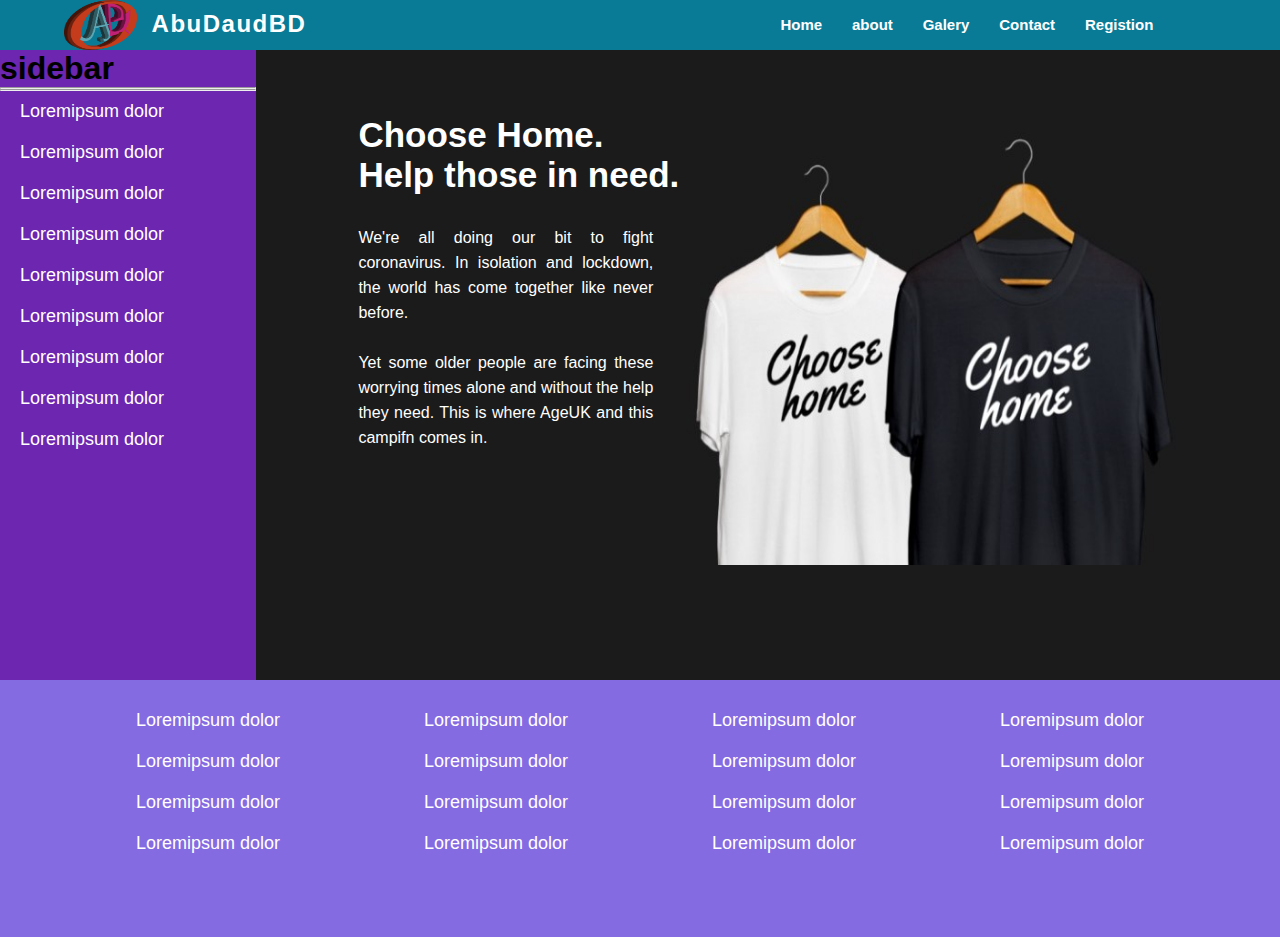
<file: HTML & CSS/class-4/index.html>
<!DOCTYPE html>
<html lang="en">

<head>
    <meta charset="UTF-8">
    <meta name="viewport" content="width=device-width, initial-scale=1.0">
    <title>Document</title>
    <link rel="stylesheet" href="css/style.css">
    <style>
       
       
    </style>
</head>

<body>
    <div class="container">
        <div class="header">
            <div class="navbar">
                <div class="logo">
                    <div class="logo_img">
                       <a href="#"> <img src="img/logo.png" alt="" srcset=""></a>
                    </div>
                    <h2 class="logo_text"><a href="#">AbuDaudBD</a></h2>
                </div>
    
                <ul class="nav">
                    <li><a href="#">Home</a></li>
                    <li><a href="#">about</a></li>
                    <li><a href="#">Galery</a></li>
                    <li><a href="#">Contact</a></li>
                    <li><a href="#">Registion</a></li>
                </ul>    
            </div>


        </div>
        <div class="main">
            <div class="aside">
                <h1>sidebar</h1>
                <hr>
                <hr>
                <ul>
                   
                    <li><a href="">Loremipsum dolor</a></li>
                    <li><a href="">Loremipsum dolor</a></li>
                    <li><a href="">Loremipsum dolor</a></li>
                    <li><a href="">Loremipsum dolor</a></li>
                    <li><a href="">Loremipsum dolor</a></li>
                    <li><a href="">Loremipsum dolor</a></li>
                    <li><a href="">Loremipsum dolor</a></li>
                    <li><a href="">Loremipsum dolor</a></li>
                    <li><a href="">Loremipsum dolor</a></li>
                </ul>
            </div>
            <div class="main_container">
                <section class="home">
                    <div class="container1">
                            <div class="text_container">
                                <div class="heading">
                                    <h1>Choose Home.</h1>
                                    <h1>Help those in need.</h1>
                                </div>
                                <div class="paragraph">
                                    <p>We're all doing our bit to fight coronavirus. In isolation and lockdown, the world has come together like never before.</p>
            
                                    <p>Yet some older people are facing these worrying times alone and without the help they need. This is where AgeUK and this campifn comes in.</p>
                                </div>
                            </div>
                            <div class="img_container">
                                <img src="img/IMG.jpg" alt="" srcset="">
                            </div>
                    </div>
                </section>
            </div>
        </div>
        <div class="footer">
            <div class="claints">
                <ul>
                    <li><a href="">Loremipsum dolor</a></li>
                    <li><a href="">Loremipsum dolor</a></li>
                    <li><a href="">Loremipsum dolor</a></li>
                    <li><a href="">Loremipsum dolor</a></li>
                </ul>
                <ul>
                    <li><a href="">Loremipsum dolor</a></li>
                    <li><a href="">Loremipsum dolor</a></li>
                    <li><a href="">Loremipsum dolor</a></li>
                    <li><a href="">Loremipsum dolor</a></li>
                </ul>
                <ul>
                    <li><a href="">Loremipsum dolor</a></li>
                    <li><a href="">Loremipsum dolor</a></li>
                    <li><a href="">Loremipsum dolor</a></li>
                    <li><a href="">Loremipsum dolor</a></li>
                </ul>
               <ul>
                    <li><a href="">Loremipsum dolor</a></li>
                    <li><a href="">Loremipsum dolor</a></li>
                    <li><a href="">Loremipsum dolor</a></li>
                    <li><a href="">Loremipsum dolor</a></li>
                </ul>
                
            </div>
            
            
            
        </div>
    </div>
</body>

</html>
</file>
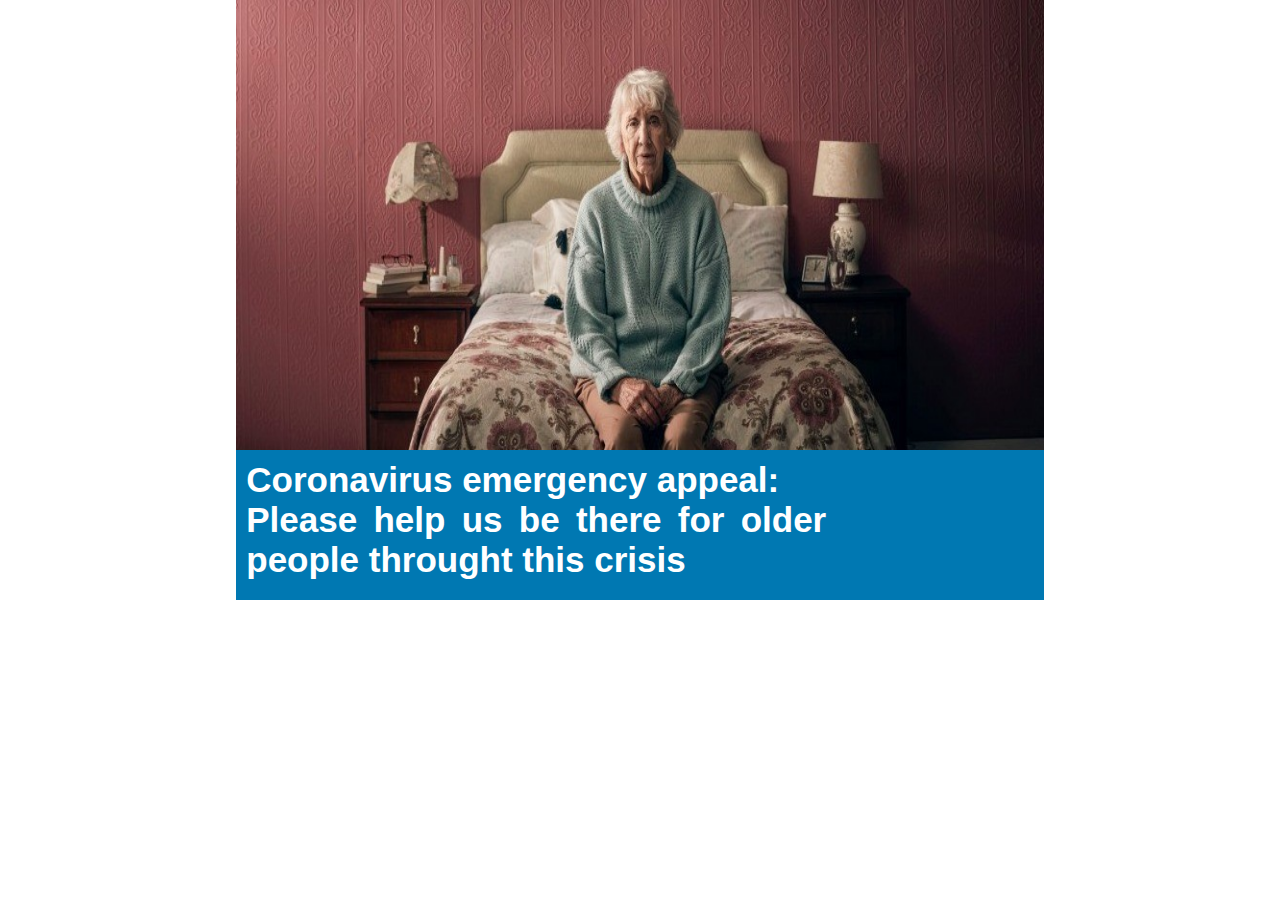
<file: HTML & CSS/Homework/homework-2/index.html>
<!DOCTYPE html>
<html lang="en">
<head>
    <meta charset="UTF-8">
    <meta name="viewport" content="width=device-width, initial-scale=1.0">
    <title>HomeWork-2</title>
    <link rel="stylesheet" href="css/style.css">
    <style>
       
    </style>
</head>
<body>
    <section class="home">
        <div class="container">
            <div class="img_section">
                <img src="img/IMG.jpg" alt="" srcset="" style="width: 100%; height: 100%;">
            </div>
            <div class="text_section">
                <h1>
                    Coronavirus emergency appeal: <br>Please help us be there for older  people throught this crisis
                </h1>
            </div>
        </div>
    </section>
</body>
</html>
</file>
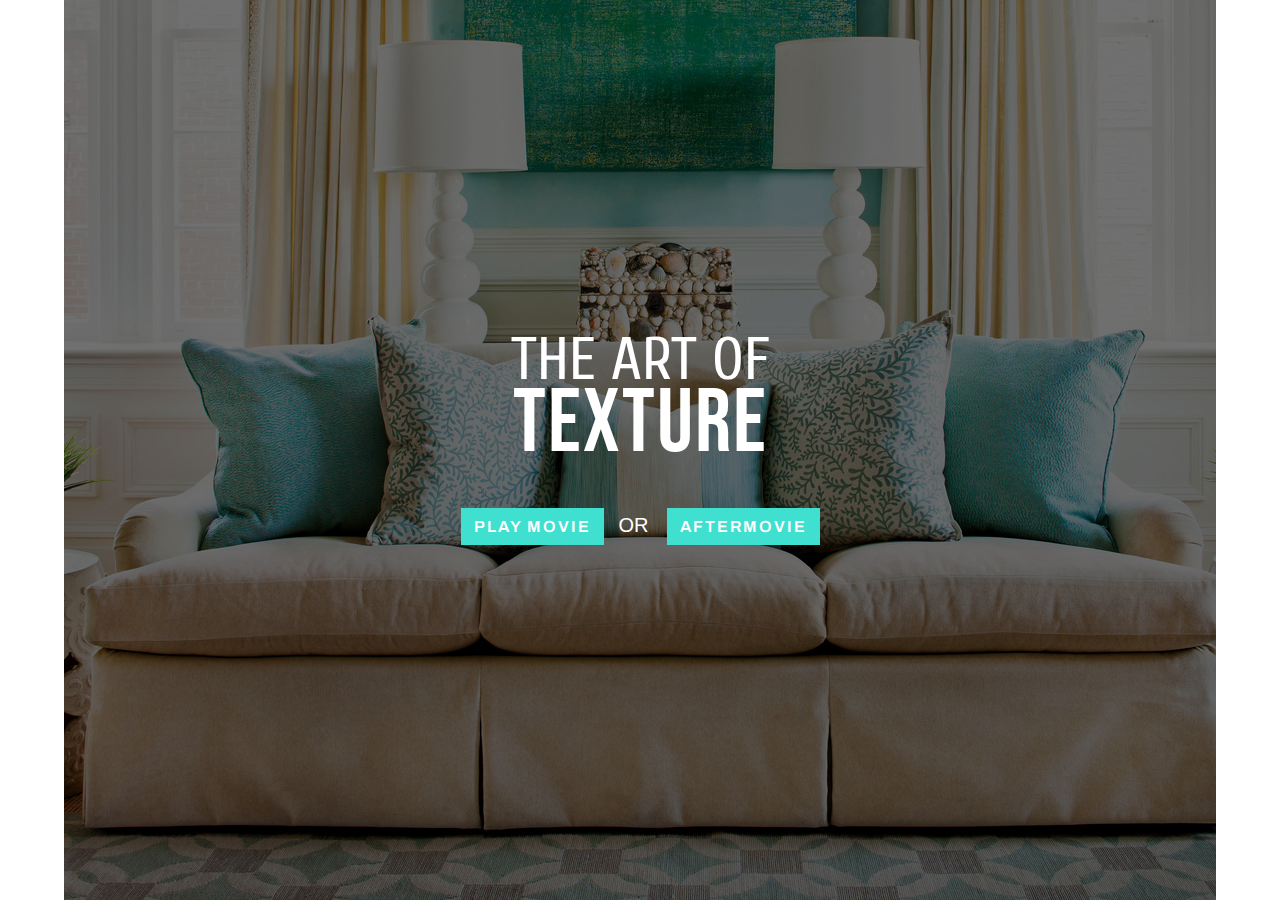
<file: HTML & CSS/Homework/homework-3/index.html>
<!DOCTYPE html>
<html lang="en">
<head>
    <meta charset="UTF-8">
    <meta name="viewport" content="width=device-width, initial-scale=1.0">
    <title>Homework 3</title>
    <link href="https://fonts.googleapis.com/css2?family=Archivo:ital,wght@0,500;1,700&family=Cuprum&display=swap" rel="stylesheet">
    <link href="https://fonts.googleapis.com/css2?family=Anton&family=Bebas+Neue&display=swap" rel="stylesheet">
    <link rel="stylesheet" href="css/style.css">
    <style>
        
       
       
    </style>
</head>
<body>
    <div class="container">
       <div class="drack">
        <div class="row">
            <div class="text_area">
                <p>The Art of </p>
                <span class="text">
                    <h2>TEXTURE</h2></span></div>
            <div class="btn_area">
                <li><a href="">PLAY MOVIE</a></li><span class="or">OR</span>
                <li><a href="">AFTERMOVIE</a></li>
            </div>
        </div>
       </div>
    </div>
</body>
</html>
</file>
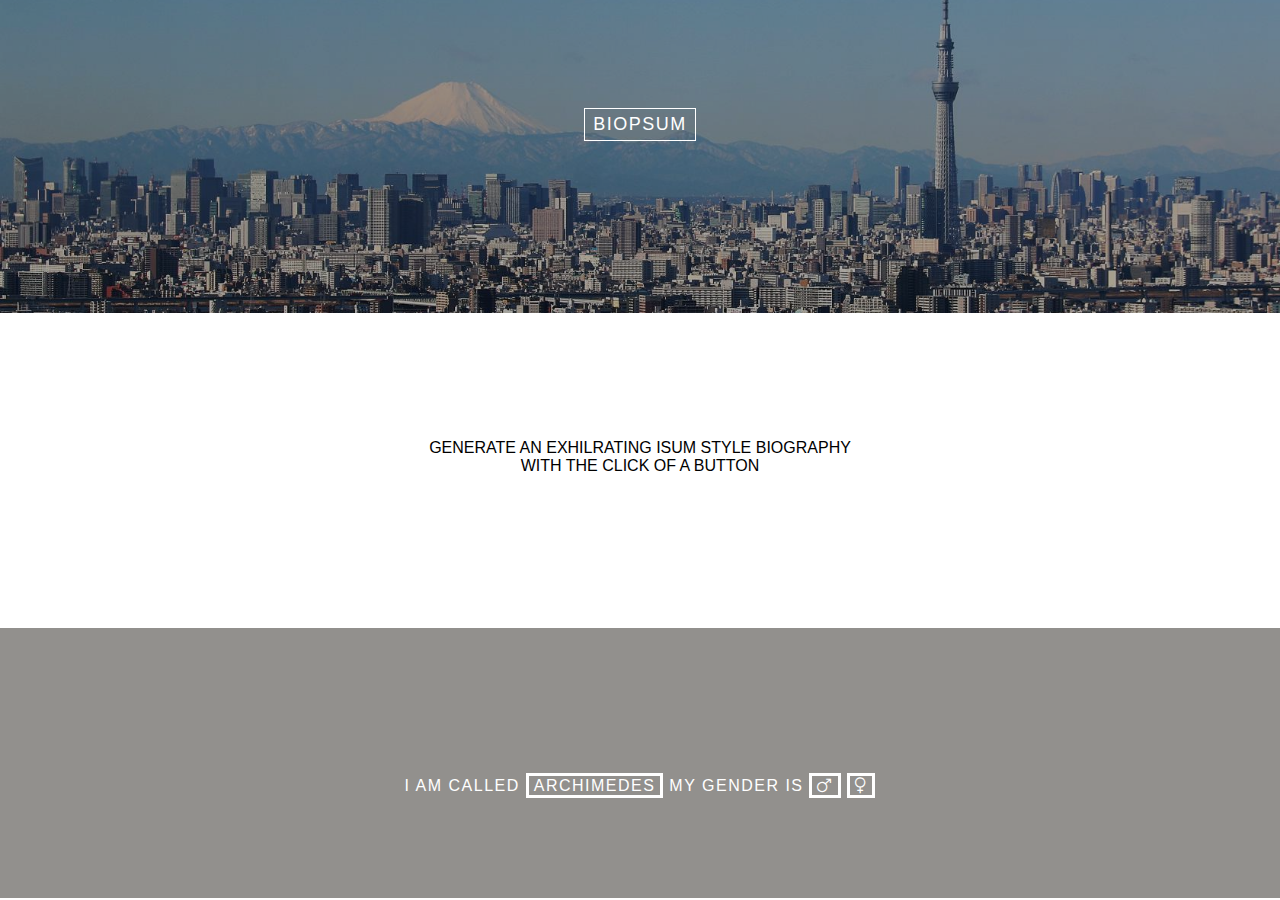
<file: HTML & CSS/Homework/homework-4/index.html>
<!DOCTYPE html>
<html lang="en">
<head>
    <meta charset="UTF-8">
    <meta name="viewport" content="width=device-width, initial-scale=1.0">
    <link rel="stylesheet" href="https://cdnjs.cloudflare.com/ajax/libs/font-awesome/4.7.0/css/font-awesome.css">
    <link rel="stylesheet" href="css/style.css">
    <title>Document</title>
    <style>
       
    </style>
</head>
<body>
    .<div class="container">
        <div class="top_row">
            <div class="bg_drak">
                <li>biopsum</li>
            </div>
          
        </div>
        <div class="mid_row">
            <div class="text">
                <p>generate an exhilrating isum style biography</p>
                <p>with the click of a button</p>
            </div>
        </div>
        <div class="last_row">
            <div class="text1">
                i am called <span class="a">archimedes</span> my gender is <span class="a"><i class="fa fa-mars" aria-hidden="true"></i></span> <span class="a"><i class="fa fa-venus" aria-hidden="true"></i></span>
            </div>
        </div>
    </div>
</body>
</html>
</file>
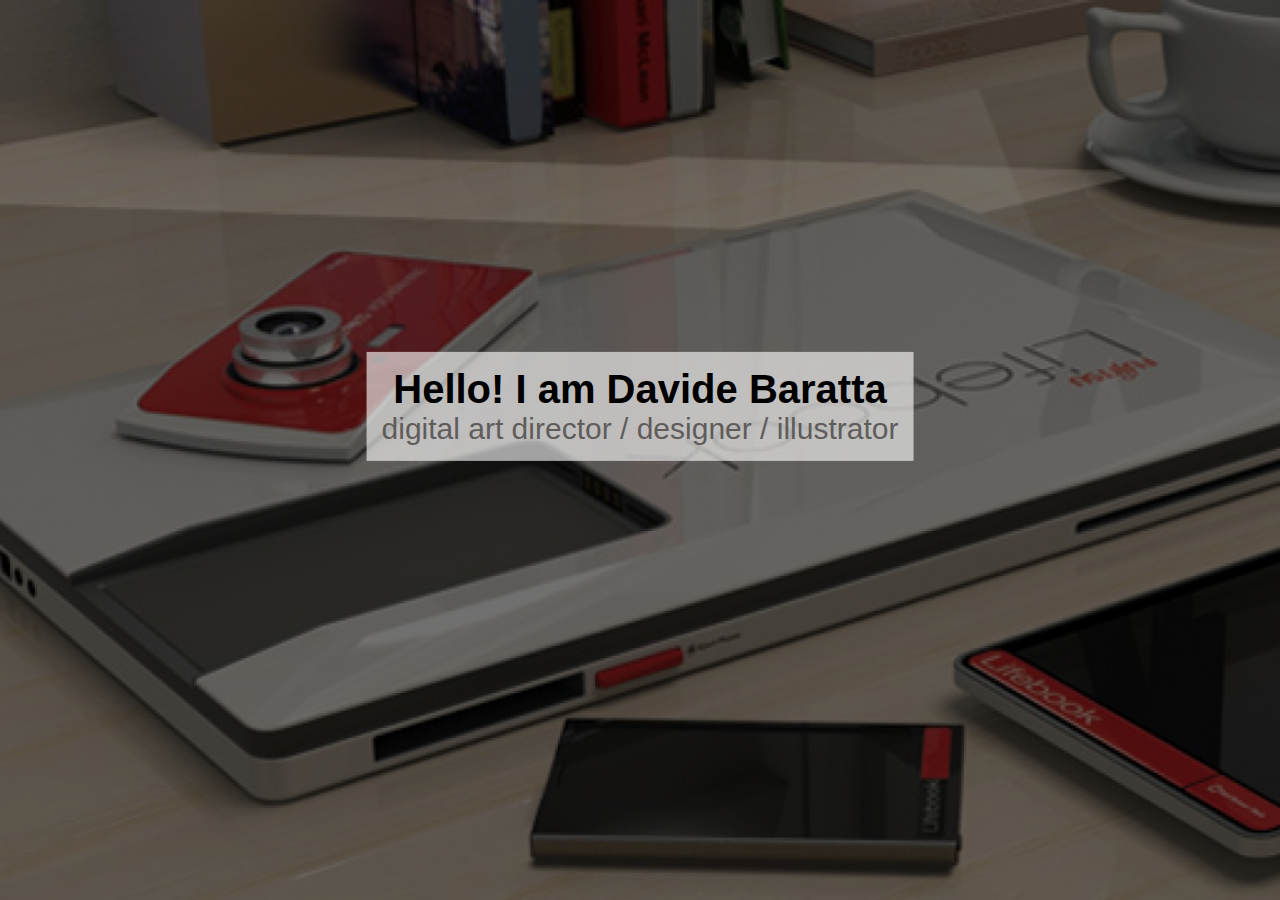
<file: HTML & CSS/Homework/homework-5/index.html>
<!DOCTYPE html>
<html lang="en">
<head>
    <meta charset="UTF-8">
    <meta name="viewport" content="width=device-width, initial-scale=1.0">
    <title>Homework - 5</title>
    <style>
        *{
            margin: 0;
            padding: 0;
            font-family: Arial, Helvetica, sans-serif;
        }
        .container {
            width: 100%;
            height: 100vh;
            background: url(img/index.jpeg)no-repeat top center;
            background-size: cover;
            
        }
        h1{
            margin: 0;
            padding: 0;
            font-size: 40px;
        }
        p{
            font-size: 30px;
            color: rgb(95, 92, 92);
        }
        .bg-drck{
            background-color: rgba(0, 0, 0, 0.562);
            width: 100%;
            height: 100%;
        }
        .text {
            position: relative;
            top: 50%;
            left: 50%;
            transform: translate(-50%, -90%);
            display: inline-block;
            background-color: rgba(255, 255, 255, 0.61);
            padding: 15px ;
            text-align: center;
        }
    </style>

</head>
<body>
    <div class="container">
        <div class="bg-drck">
            <div class="text">
                <h1>Hello! I am Davide Baratta</h1>
                <p>digital art director  / designer / illustrator</p>
            </div>
        </div>
    </div>
</body>
</html>
</file>
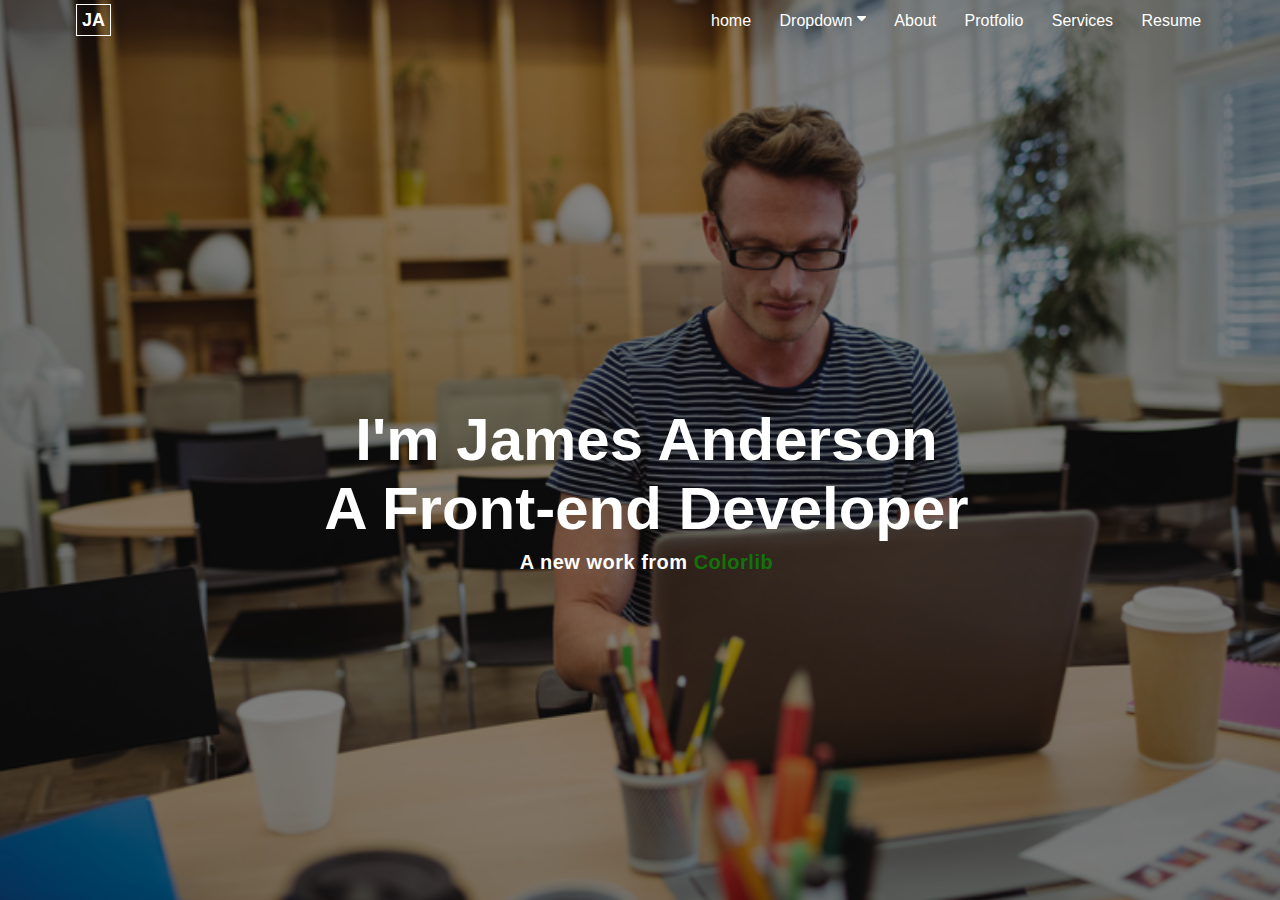
<file: HTML & CSS/Homework/homework-6/index.html>
<!DOCTYPE html>
<html lang="en">
<head>
    <meta charset="UTF-8">
    <meta name="viewport" content="width=device-width, initial-scale=1.0">
    <title>Homework-6</title>
    <link rel="stylesheet" href="https://cdnjs.cloudflare.com/ajax/libs/font-awesome/4.7.0/css/font-awesome.css">
    <link rel="stylesheet" href="css/style.css">
    <style>
        
    </style>
</head>
<body>
    <div class="container">
        <div class="bg-drak">
            <div class="navbar">
                <div class="logo">
                   <a href="#"> <span>JA</span></a>
                </div>
                <ul class="nav">
                    <li><a href="#">home</a></li>
                    <li><a href="#">Dropdown <i class="fa fa-caret-down" aria-hidden="true"></i></a></li>
                    <li><a href="#">About</a></li>
                    <li><a href="#">Protfolio</a></li>
                    <li><a href="#">Services</a></li>
                    <li><a href="#">Resume</a></li>
                    <li><a href="#">Blog</a></li>
                    <li><a href="#">Contact</a></li>
                </ul>
            </div>
            <div class="heding_text">
                <h1>I'm James Anderson</h1>
                <h1>A Front-end Developer</h1>
               
                <p>A new work from <span>Colorlib</span></p>
                
            </div>
        </div>
    </div>
</body>
</html>
</file>
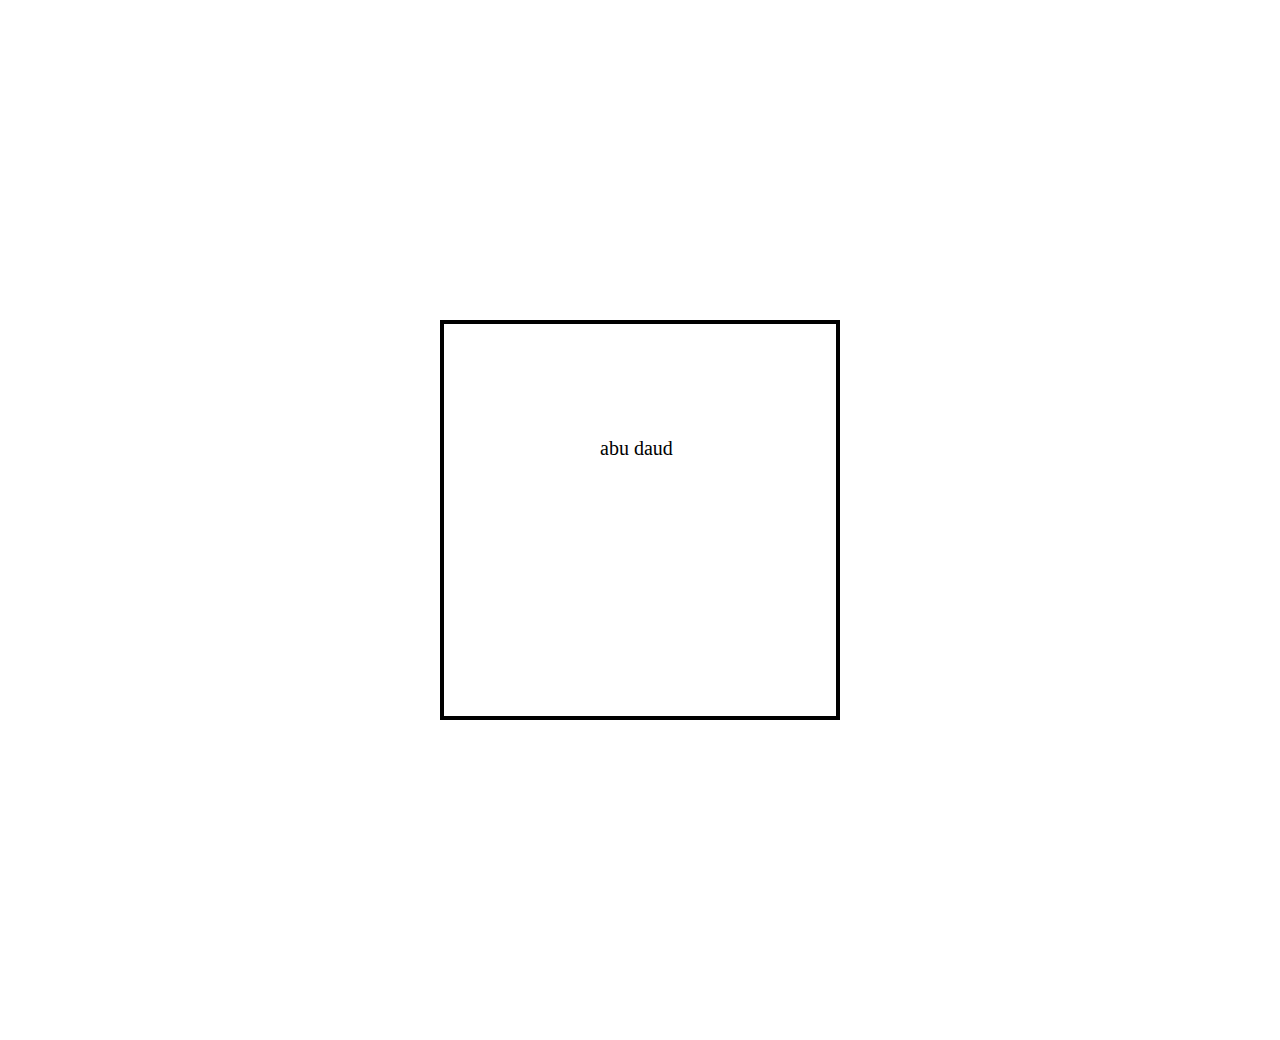
<file: HTML & CSS/transfrom/transfrom.html>
<!DOCTYPE html>
<html lang="en">
<head>
	<meta charset="UTF-8">
	<meta name="viewport" content="width=device-width, initial-scale=1.0">
	<title>tranfrom</title>
	<link rel="stylesheet" href="style.css">
	<style>
		
	</style>
</head>
<body>
	
	<div class="box2">
		<div class="box">
			<span class="aa">abu daud</span>
		</div>
	</div>

</body>
</html>
</file>
<file: HTML & CSS/class-4/css/style.css>
*{
    margin: 0;
    padding: 0;
    box-sizing: border-box;
    font-family: Arial, Helvetica, sans-serif;
}
ul{
    list-style: nene;
    margin: 0;
    padding: 0;
}
a{
    text-decoration: none;
    color: white;
    /* display: block; */
}

h1{
    margin: 0;
    padding: 0;
}
img{
    width: 100%;
    height: 100%;
}
.container {
    /* text-align: center; */
    width: 100%;
    height: 100vh;
    background-color: rgb(0, 0, 0);
}


.header{
    width: 100%;
    height: 50px;
    background-color: rgba(13, 185, 228, 0.664);
   
}
.logo{
  display: inline-block;
    width:35%;  
}
.logo_img {
    display: block;
    width: 18%;
    height: 50px;
    /* background-color: black; */
    float: left;
    margin-right: 15px;
}

.logo_text {
    float: left;
    width: 60%;
}
.navbar{
    width: 90%;
    margin: 0 auto;
}
.logo h2{ 
     padding-top: 10px;
     letter-spacing: 1.5px;   
}
.logo h2 a{
 transition: 0.3s;
}
.logo:hover  h2 a{
    color: rgba(0, 0, 0, 0.342);
}
.header ul{
    display: inline-block;
    float: right;
    margin-right: 50px;
}
.header ul li{
    display: inline-block;
    margin: -2.3px;
}
.header ul li a{
    text-align: center;
    border-radius: 15px;
    display: block;
    padding: 18px 15px;
    font-size: 15px;
    font-weight: 600;
    color: white;
    transition:0.3s; 
}
.header ul li a:hover{
    color:rgb(238, 235, 235);
    background-color: rgb(129, 120, 120);
    
}
.main{
    height: 70%;
    width: 100%;
    background-color: blueviolet;
}
.home{
    background-color: #1b1b1b;
    width: 100%;
    color: white;
    height: 100%;
    
}
.container1{
    width: 80%;
    margin: 0 auto;
    padding-top: 65px;
}

.text_container{
    display: inline-block;
    width: 40%;
    height: 450px;
}
.heading h1{
    font-size: 35px;
    font-weight: 800;
    
}
.heading {
    margin-bottom: 30px;
}

.paragraph p{
    text-align: justify;
    line-height: 25px;
    margin: 25px 0;
    width: 90%;
    
}
.img_container{
    float: right;
    display: inline-block;
    width: 60%;
    height: 450px;
}
img{
    float: right;
}
.aside{
    width: 20%;
    height: 100%;
    background-color: rgba(22, 24, 26, 0.253);
    float: left;
    /* display: block; */
}
.main_container{
    width: 80%;
    height: 100%;
    background-color: rgba(53, 36, 58, 0.76);
    float: left;
}
.footer{
    text-align: center;
    width: 100%;
    height: 28.5%;
    background-color: rgb(133, 107, 226);
}
.claints{
            
    width: 90%;
    margin: 0 auto;
  
 }
 .claints ul{
     width: 25%;
     list-style: none;
     margin: 20px 0;
     float: left;
     /* background-color: blue; */
 }

 ul li a{
    display:inline-block;
    padding: 10px 20px;
    width: 100%;
    font-size: 18px;
     }
 .aside ul li a:hover{
     color: brown;
     background-color: white;
 }
 .claints ul li a:hover{
    color: brown;
    /* background-color: white; */
}
</file>
<file: HTML & CSS/Homework/homework-2/css/style.css>
*{
    margin: 0;
    padding: 0;
    box-sizing: border-box;
    font-family: Arial, Helvetica, sans-serif;
}

.home{
    width: 850px;
    margin: auto;
}
.container {
    width: 95%;
    margin: 0 auto;
}
.img_section{
    width: 100%;
    height: 450px;
}
.text_section{
    width: 100%;
    height: 150px;
    background-color: #0078b2;
}
.text_section h1{
    width: 600px;
    color:white;
    text-align: justify;
    font-size: 35px;
    padding: 10px;
    line-height: 40px;
}
</file>
<file: HTML & CSS/Homework/homework-3/css/style.css>
*{
    margin: 0;
    padding: 0;
    box-sizing: border-box;
    font-family: 'Archivo', sans-serif;

    
}

img{
    width: 100%;
    height: 100%;
}
li{
    list-style: none;
    display: inline-block;
}
a{
    text-decoration: none;
    background-color: turquoise;
    display: block;
    padding: 10px 13px;
    margin: 30px 15px;
    color:white;
    font-weight: 600;
    letter-spacing: 2px;
}
.container{
    width: 90%;
    height: 100vh;
    background: url(../img/img.jpg);
    margin: 0 auto;
    text-align: center;
}
.row{
    position: relative;
    top:50%;
    left: 50%;
    transform: translate(-50%, -50%);
}
 p{
    font-size: 60px;
    color: white;
    font-family: 'Archivo', sans-serif;
    font-family: 'Cuprum', sans-serif;
    font-weight: 100;
    text-transform: uppercase;
   
}
 h2{
    font-size: 80px;
    color: white;
    font-weight: 100;
    letter-spacing: 2px;
    font-size: 90px;
    font-family: 'Anton', sans-serif;
font-family: 'Bebas Neue', cursive;
margin-top: -25px;
 }
.or{
font-family: 'Open Sans', sans-serif;
font-size: 20px;
color:white;
}
.drack{
width: 100%;
height: 100%;
background: rgba(0, 0, 0, 0.562);
}
</file>
<file: HTML & CSS/Homework/homework-4/css/style.css>
*{
    margin: 0;
    padding: 0;
    text-transform: uppercase;
    font-family: Arial, Helvetica, sans-serif;
    
}
.container{
    width: 100%;
    height: 100vh;
    text-align: center;
    margin-top: -20px;
}
.top_row {
    background: url(../img/destination_tokyo.jpg) center;
    background-size: cover;
    width: 100%;
    height: 35vh;
    text-align: center;
    position: relative;
   
}
.bg_drak{
    background-color: rgba(2, 2, 2, 0.329);
    width: 100%;
    height: 100%;
}
.top_row li{
    list-style: none;
    position: relative;
    top:35%;
    border: 1px solid white;
    display: inline-block;
    padding: 5px 8px;
    color: white;
    letter-spacing: 1.5px;
    font-size:  18px;
}
.mid_row{
    background-color: white;
    width: 100%;
    height: 35vh;
}
.text{
    top:40%;
    position: relative;
   
}
.last_row{
    background-color: rgb(146, 144, 141);
    width: 100%;
    height: 30vh;
    color: white;
}
.text1{
    font-size: 16px;
    position: relative;
    top: 55%;
    letter-spacing: 1.5px;
}
.a{
    border: 3px solid white;
    padding: 1px 5px;
}
.a:hover{
    background-color: rgb(27, 190, 219);
}
</file>
<file: HTML & CSS/Homework/homework-6/css/style.css>
*{
    margin: 0;
    padding: 0;
    color: white;
    font-family: Arial, Helvetica, sans-serif;
    overflow: hidden;
}
ul{
    display: ;
}
.container{
    background: url(../img/img.png) no-repeat top center;
    width: 100%;
    height: 100vh;
    background-size: cover;
}
.bg-drak{
    width: 100%;
    height: 100%;
    background-color: rgba(0, 0, 0, 0.473);
}

.navbar{
    width: 90%;
    margin: 0 auto;
}
.logo{
    display: inline-block;
    float: left;
}
.nav{
    position: relative;
    left: 50%;
}
.nav li{
    list-style: none;
    display: inline-block;
    /* text-align: center; */
}
a{
    text-decoration: none;
    padding: 10px 12px;
    text-align: center;
    display: inline-block;
}
a:hover{
    color: rgb(92, 95, 95);
}
a span{
    border: 1px solid white;
    padding: 5px;
    font-weight: bold;
   font-size: 18px;
}
a span:hover{
    color:  rgb(92, 95, 95);
}
h1{
    margin: 0;
    padding: 0;
    
}
.heding_text{
    position: relative;
    left: 50%;
    top: 50%;
    transform: translate(-49%, -55%);
    text-align: center; 
   /* background-color: tomato; */
   display: inline-block;
}
.heding_text h1{
    font-size: 60px;
}
.heding_text p{
    font-size: 20px;
    font-weight: 600;
    letter-spacing: .5px;
    margin-top: 8px;
}
p span{
    color: rgb(20, 114, 11);
}
</file>
<file: HTML & CSS/transfrom/style.css>
*{
    margin: 0;
    padding: 0;
    box-sizing: border-box;
}
.box2{
    width: 400px;
    height: 400px;
    /* background-color: red; */
    border: 4px solid black;
    padding: 10px;
    font-size: 20px;
    margin: 25% auto;

}
.box{
    width: 100px;
    /* height: 50px; */
    /* background-color: red; */
    /* border: 4px solid black; */
    padding: 10px;
    font-size: 20px;
    margin: 25% auto;
    position: relative;
    transform: rotate(360deg);
    transition-duration: 1s;
    transition-property: all;
    transition-timing-function: cubic-bezier(1,-0.6, 0.21, 1.61);
    /* transform: rotate(45deg); */
    /* display: none; */
    /* left: -300px; */
    /* top:0px; */
}
.aa{
    
}
.box2:hover .box{
    /* background-color: aqua; */
    transform: rotate(0deg);
    /* display: block; */
   /* left: 300px; */
   top: 0;
}
</file>
